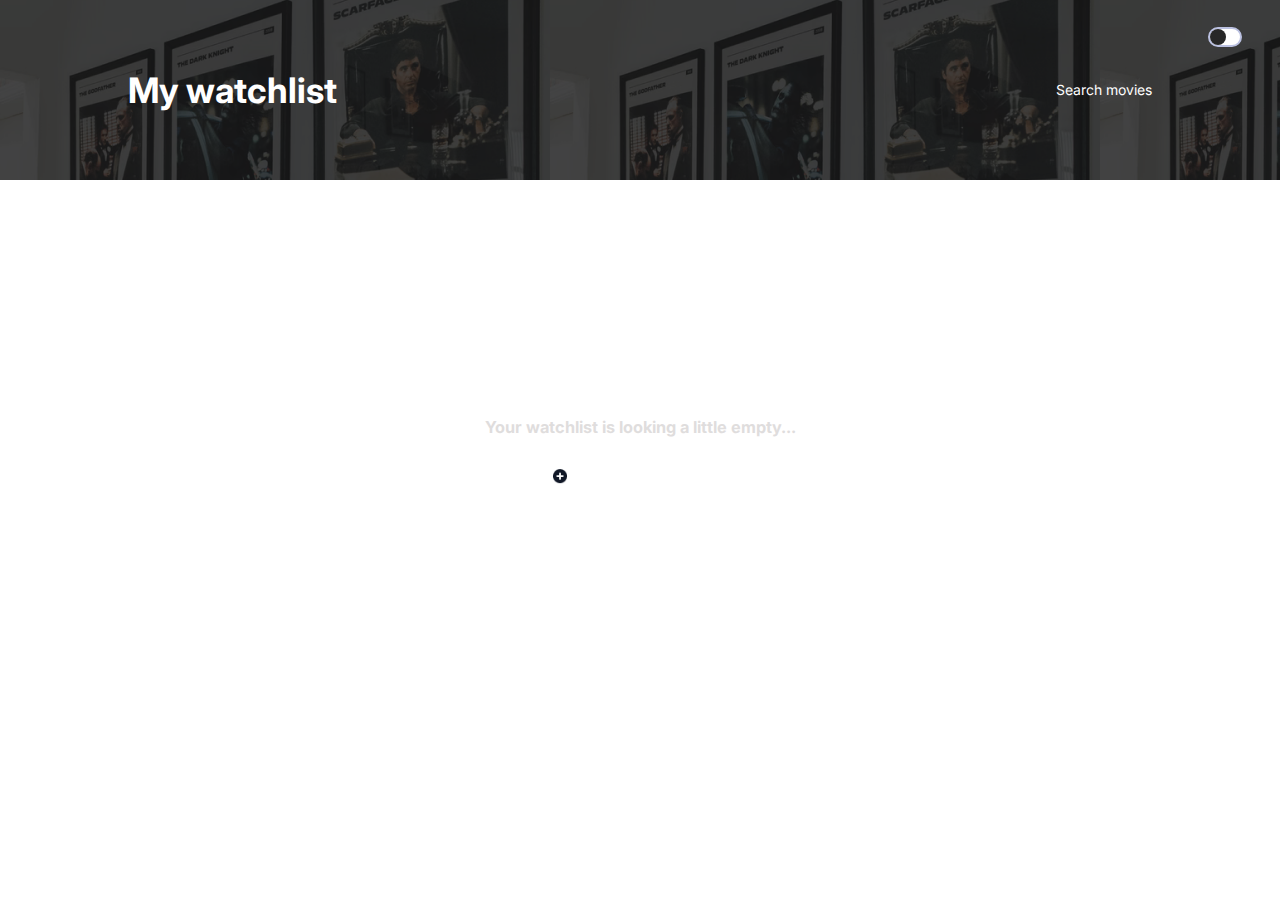
<file: watchlist/watchlist.html>
<!doctype html>
<html>
  <head>
    <meta charset="utf-8">
    <meta name="viewport" content="width=device-width, initial-scale=1">
    <title>Your watchlist</title>
    <link rel="stylesheet" href="styles.css">
    <link rel="preconnect" href="https://fonts.googleapis.com">
    <link rel="preconnect" href="https://fonts.gstatic.com" crossorigin>
    <link href="https://fonts.googleapis.com/css2?family=Inter:wght@400;500;700;800&display=swap" rel="stylesheet"> 
  </head>
  <body>
        <header>
            <input type="checkbox" id="toggle-button" class="toggle-button">
            <h1>My watchlist</h1>
            <a id="watchlist-link" href="index.html">Search movies</a>
        </header>
        <main role="main">
            <div id="initial-main">
                <h3>Your watchlist is looking a little empty...</h3>
                <a href="/index.html">
                    <img src="icons/save-icon.png">
                    <p>Let’s add some movies!</p>
                </a>
            </div>
            <div id="populated-main">  
            </div> 
        </main>
        <script type="module" src="watchlist.js"></script>
  </body>
</html>
</file>
<file: watchlist/styles.css>
* {
    box-sizing: border-box;
}

body,
html,
header,
main {
    width: 100%;
    margin: 0;
}

body {
    font-family: 'Inter', sans-serif;
    font-size: .875rem
}

body.dark {
    background: #121212;
}

/* header */

header {
    display: flex;
    justify-content: center;
    align-items: center;
    height: 20vh;
    background-color: rgba(0, 0, 0, 0.9);
    background-image: url('images/background.png');
}

h1, 
#watchlist-link {
    color: #FFFFFF;
}

h1{
    margin: 0;
    width: 65%;
    font-size: 2.2rem;
    line-height: 24px;
}

#watchlist-link {
    width: 25%;
    text-align: right;
    text-decoration: none;
    line-height: 20px;
}

.toggle-button {
    position: absolute;
    top: 3%;
    right: 3%;
    display: block;
    width: 2.5em;
    height: 1.5em;
    margin: 0;
    background: #ffffff;
    border: 2px solid #bbc1e1;
    border-radius: 30px;
    outline: none;
    cursor: pointer;
    -webkit-appearance: none;
    -moz-appearance: none;
    appearance: none;
}

.toggle-button::after {
    content: "";
    display: inline-block;
    width: calc((2.5em - 1px)/2);
    height: calc(1.5em - 4px);
    background-color:#272727;
    border-radius: 50%;
    transform: translateX(0);
}

.toggle-button:checked::after {
    transform: translateX(calc(100% - 1.9px));
    background-color: #fff;  
}
  .toggle-button:checked {
    background-color: #272727;
}

/* search bar */

.search-bar {
    position: absolute;
    left: 50%;
    top: 20%;
    transform: translate(-50%, -50%);
    width: 80%;
    display: flex;
    flex-direction: row;
    align-items: center;
    padding: 0;
    background: #FFFFFF;
    border: 1px solid #D1D5DB;
    box-shadow: 0px 1px 2px rgba(0, 0, 0, 0.05);
    border-radius: 6px;
}

#search-input,
#search-button {
    padding: .5em; 
    border: none;
    font-family: inherit;
}

#search-input {
    width: 78%;
    background: url(icons/search-icon.png) no-repeat scroll .5em .5em;
    padding-left: 2.3em;
    border-radius: 6px 0px 0px 6px;
    color: #6B7280;
}

#search-input.dark {
    background: #2E2E2F;
    color: #A5A5A5;
}

#search-button {
    width: 22%;
    border-radius: 0px 6px 6px 0px;
    text-align: center;
    color: #374151;
}

#search-button.dark {
    background: #4B4B4B;
    color: #FFFFFF;
}

button:hover {
    cursor: pointer;
}

button:disabled {
    cursor: auto;
}

/* initial main */

#initial-main,
#error-message {
    position: absolute;
    left: 50%;
    top: 50%;
    transform: translate(-50%, -50%);
    width: 40%;
    text-align: center;
    color: #DFDDDD;
}

#initial-main.dark,
#error-message.dark {
    color: #787878;
}

#initial-main a {
    display: flex;
    flex-direction: column;
    align-items: center;
    margin-top: 1.5em;
    text-decoration: none;
    color: #0000;
}

#initial-main a.dark {
    color: #FFFFFF;
}

#initial-main a img {
    width: 1em;
    height: 1em;
}

a:visited {
    color: auto;
}

/* populated main */

#populated-main {
    width: 87%;
    margin: 0 auto;
    margin-top: 15%;
    display: none;
}

.movie-container {
    margin-bottom: 2em;
    padding-bottom: 2em;
    justify-content: space-between;
    border-bottom: 1.5px solid #E5E7EB;
}

.info.dark {
    color: #FFFFFF;
}

.title-container,
.info,
.movie-container,
.movie-info {
    display: flex;
}

.poster {
    width: 40%;
    max-width: 200px;
    height: auto;
    object-fit: contain;
    background: #E5E7EB;
}

.movie-info {
    width: 55%;
    height: 80%;
    flex-direction: column;
}

.title-container,
.movie-container p,
.movie-title,
.info button {
    margin: 0;
}

.movie-title {
    margin-right: .5em;
    font-weight: 500;
    font-size: 1.125rem;
}

.title-container {
    width: 90%;
    align-items: center;
}

.fav-icon {
    width: 1em;
    height: 1em;
}

.info,
.title-container p {
    font-size: .75rem;
}

.info {
    flex-direction: column;
}

.info > p,
.movie-title,
.info button {
    margin-bottom: .3em;
}

.info button {
    display: flex;
    align-items: flex-start;
}

button img {
    width: 1.2em;
    height: 1.2em;
    margin-right: .3em;
}

.plot-desc {
    color: #6B7280;
    font-weight: 400;
    line-height: 20px;
    height: 120px;
    overflow: hidden;
}

.plot-desc.dark {
    color: #A5A5A5;
}

.movie-container button {
    background: none;
    border: none;
    width: fit-content;
    padding: 0;
    font-family: inherit;
    font-weight: 500;
    color: #272727;
}

@media (min-width: 400px) {
    .poster {
        width: 30%;
    }

    .movie-info {
        width: 65%;
    }

    .plot-desc {
        height: 80px;
    }
}

@media (min-width: 440px) {
    #initial-main a {
        flex-direction: row;
        justify-content: center;
        margin: 0 auto;
    }

    #initial-main > a > img {
        margin-right: .5em;
    }

}

@media (min-width: 460px) {
    h1 {
        width: 60%;
    }

    #watchlist-link {
        width: 20%;
    }

    #populated-main {
        margin-top: 13%;
    }

    .movie-container {
        height: 200px;
    }

    .poster {
        width: 25%;
    }

    .movie-info {
        width: 70%;
        height: 85%;
        justify-content: space-around;
    }

    .movie-title {
        margin-right: .7em;
        font-weight: 500;
    }

    .info {
        flex-direction: row;
        justify-content: space-between;
        align-items: center;
        width: 90%;
    }

    .plot-desc {
        font-size: 1rem;
        height: 60px;
    }
}

@media (min-width: 700px) {
    .movie-info {
        width: 73%;
    }

    #populated-main {
        margin-top: 10%;
    }
}

@media (min-width: 860px) {
    #populated-main {
        width: 80%;
        margin-top: 8%;
    }

    .search-bar {
        width: 70%;
    }
}

@media (min-width: 1200px) {
    #populated-main {
        width: 70%;
        margin-top: 7%;
    }

    .search-bar {
        width: 60%;
    }
}
</file>
